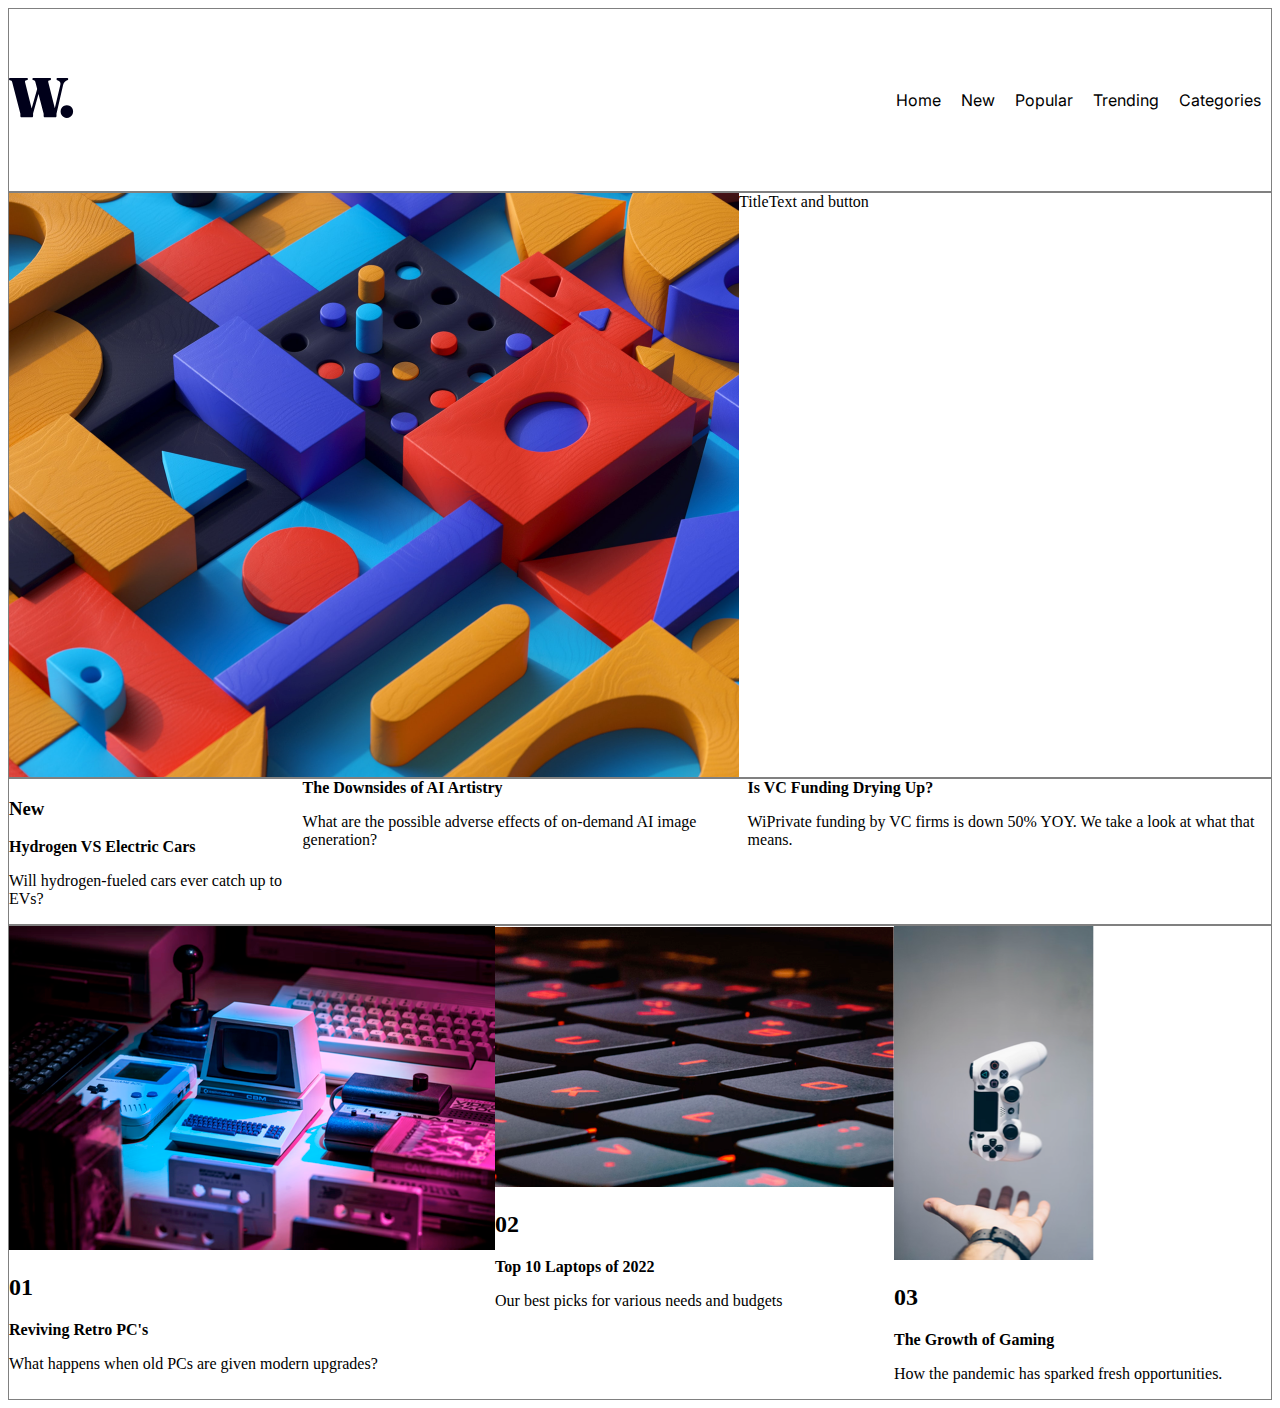
<file: index.html>
<!DOCTYPE html>
<html lang="en">
<head>
    <meta charset="UTF-8">
    <meta http-equiv="X-UA-Compatible" content="IE=edge">
    <meta name="viewport" content="width=device-width, initial-scale=1.0">
    <link rel="preconnect" href="https://fonts.googleapis.com">
    <link rel="preconnect" href="https://fonts.gstatic.com" crossorigin>
    <link href="https://fonts.googleapis.com/css2?family=Big+Shoulders+Display:wght@700&family=Fraunces:opsz,wght@9..144,700&family=Inter&family=Kumbh+Sans:wght@400;700&family=Lexend+Deca&family=Montserrat:wght@300&family=Outfit:wght@100;400;700&family=Roboto:wght@100&display=swap" rel="stylesheet">
    <link rel="stylesheet" href="styles.css">
    <title>:: News Homepage ::</title>
</head>
<body>
    <div class="container">
        <!-- header -->
        <div class="content box1">
            <div class="logo">
                <img src="assets/images/W.svg" alt="logo">
            </div>
            <div class="menu">
                <nav>
                    <div class="links">
                        <div><a href="#">Home</a></div>
                        <div><a href="#">New</a></div>
                        <div><a href="#">Popular</a></div>
                        <div><a href="#">Trending</a></div>
                        <div><a href="#">Categories</a></div>
                    </div>
                </nav>
            </div>
        </div>
        <!-- Main content -->
        <div class="content box3">
            <div class="maincontent1">
                <img src="assets/images/image_main.png" alt="main image" class="main-img">
            </div>
            <div class="maincontent2">Title</div>
            <div class="Maincontent3">Text and button</div>
            </div>
        <!-- Sidebar -->
        <div class="content box2">
            <div class="sidebar1">
                <h3>New</h3>
                <b>Hydrogen VS Electric Cars</b>
                <p>Will hydrogen-fueled cars ever catch up to EVs?</p>
            </div>
            <div class="sidebar2">
                <b>The Downsides of AI Artistry</b>
                <p>What are the possible adverse effects of on-demand AI image generation?</p>      
            </div>
            <div class="sidebar3">
                <b>Is VC Funding Drying Up?</b>
                <p>WiPrivate funding by VC firms is down 50% YOY. We take a look at what that means.</p>       
            </div>
        </div>
        <!-- Footer -->
        <div class="content box4">
            <div class="footer1">
                <img src="assets/images/footer1.png" alt="footer image">
                <h2>01</h2>
                <b>Reviving Retro PC's</b>
                <p>What happens when old PCs are given modern upgrades?</p>
            </div>
            <div class="footer2">
                <img src="assets/images/footer2.png" alt="footer image">
                <h2>02</h2>
                <b>Top 10 Laptops of 2022</b>
                <p>Our best picks for various needs and budgets</p>                
            </div>
            <div class="footer3">
                <img src="assets/images/footer3.png" alt="footer image">
                <h2>03</h2>
                <b>The Growth of Gaming</b>
                <p>How the pandemic has sparked fresh opportunities.</p>                
            </div>

        </div>
    </div>
</body>
</html>
</file>
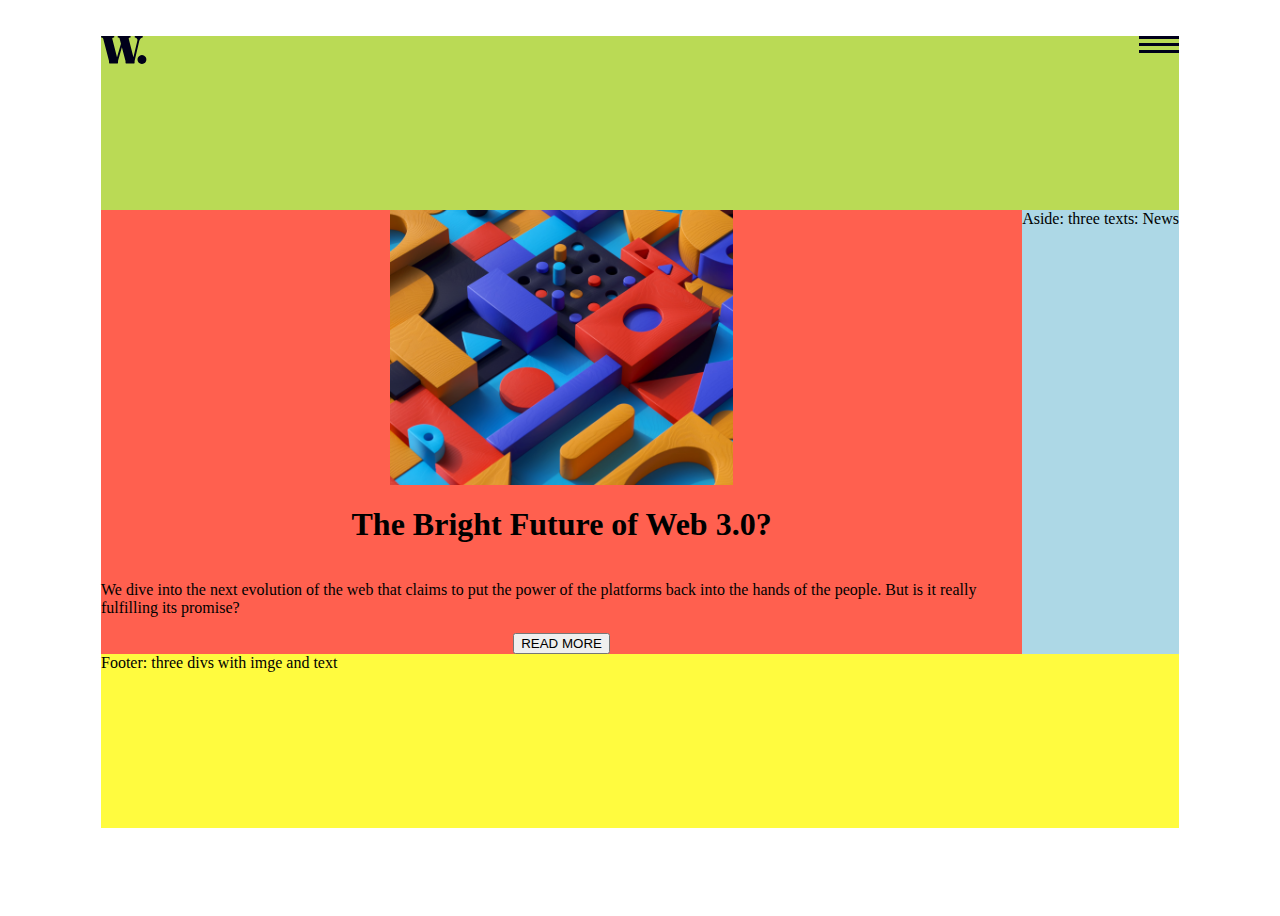
<file: mobile-version.html>
<!DOCTYPE html>
<html lang="en">
<head>
    <meta charset="UTF-8">
    <meta http-equiv="X-UA-Compatible" content="IE=edge">
    <meta name="viewport" content="width=device-width, initial-scale=1.0">
    <link rel="stylesheet" href="mobile-styles.css">
    <title>:: Mobile version - News article ::</title>
</head>
<body>
    <div class="container">

        <!-- HEADER -->
        <div class="header">
            <img src="assets/images/W.svg" alt="logo" class="logo">
            <nav>
                <div class="links">
                    <svg width="40" height="17" viewBox="0 0 40 17" fill="none" xmlns="http://www.w3.org/2000/svg">
                        <g id="Group">
                        <rect id="Rectangle" width="40" height="3" fill="#00001A"/>
                        <rect id="Rectangle_2" y="7" width="40" height="3" fill="#00001A"/>
                        <rect id="Rectangle_3" y="14" width="40" height="3" fill="#00001A"/>
                        <rect id="Rectangle_4" width="40" height="3" fill="#00001A"/>
                        </g>
                        </svg> 
                </div>
            </nav>
        </div>

        <!-- MAIN CONTENT -->
        <div class="main">
            <img src="assets/images/image_main.png" alt="main image" class="main-img">
            <h1>The Bright Future of Web 3.0?</h1>
            <p>We dive into the next evolution of the web that claims to put the power of the platforms back into the hands of the people. But is it really fulfilling its promise?</p>
            <button>READ MORE</button>
        </div>

        <!-- ASIDE -->
        <div class="new-articles-aside">
            Aside: three texts: News
        </div>

        <!-- FOOTER -->
        <div class="steps">
            Footer: three divs with imge and text
        </div>

    </div>
</body>
</html>
</file>
<file: styles.css>
* {
    box-sizing: border-box;
}

body {
    background-color: #FFF;
}

.container {
    display: grid;
    grid-template-columns: repeat(3, 1fr);
    grid-template-rows: repeat(4, 1fr);

    grid-template-areas: 
    "header header header"
    "maincontent maincontent sidebar"
    "maincontent maincontent sidebar"
    "footer footer footer"
    ;

    display: flex;
    flex-direction: column;

}

/* HEADER */
.box1 {
    min-height: 184px;
    border: 1px solid gray;
    grid-area: header;
    display: flex;
    align-items: center;
    justify-content: space-between;
}

/* SIDEBAR */
.box2 {
    border: 1px solid gray;
    grid-area: sidebar;
    display: flex;
}

/* MAIN CONTENT */
.box3 {
    border: 1px solid gray;
    grid-area: maincontent;
    display: flex;
}

/* FOOTER */
.box4 {
    border: 1px solid gray;
    grid-area: footer;
    display: flex;
}

.main-img {
    max-width: 730px;
    object-fit: cover;
    display: flex;
}

.nav {
    display: inline-block;
}

nav a {
    color: #000;
    text-decoration: none;
    padding: 10px;
}

nav a:hover {
    text-decoration: underline;
}

nav ul {
    padding: 0px;
}

.links {
    display: flex;
    justify-content: end;
    font-family: 'Inter', sans-serif;
    color: #5E607A;
}
</file>
<file: mobile-styles.css>
* {
    box-sizing: border-box;
}

body {
    display: flex;
    align-items: center;
    justify-content: center;
}

.container {
    padding-top: 28px;
    padding-bottom: 80px;
    padding-left: 1rem;
    padding-right: 1rem;
    display: grid;
    grid-template-columns: 1fr;
    grid-template-rows: 88px 636px 489px 451px;
    height: 1872px;
    width: 375px;
    grid-template-areas: 
    "header"
    "main"
    "newarticleaside"
    "steps"
    ;
}

.header {
    grid-area: header;
    background-color: #BADA55;
    display: flex;
    max-height: 88px;
    justify-content: space-between;
}

.logo {
    height: 28px;
}

.main {
    grid-area: main;
    background-color: #FF604F;
    display: flex;
    flex-direction: column;
    align-items: center;
    width: 730px;
}

.main, .new-articles-aside {
    width: initial;
}

.new-articles-aside {
    grid-area: newarticleaside;
    background-color: lightblue;
}

.steps {
    grid-area: steps;
    background-color: #fffb3f;
}

.main-img {
    max-width: 343px;
    display: flex;
}

.nav {
    display: flex;
    display: inline-block;
}

@media (min-width: 1024px) {

    body {
        display: flex;
        justify-content: center;
        align-items: center;
    }

    .container {
        width: 1110px;
        display: grid;
        grid-template-columns: 2fr;
        grid-template-rows: repeat(3, 1fr);
        height: 100vh;
        grid-template-areas: 
        "header header"
        "main newarticleaside"
        "steps steps"
        ;
    }

    .header {
        max-height: 184px;
    }

}
</file>
